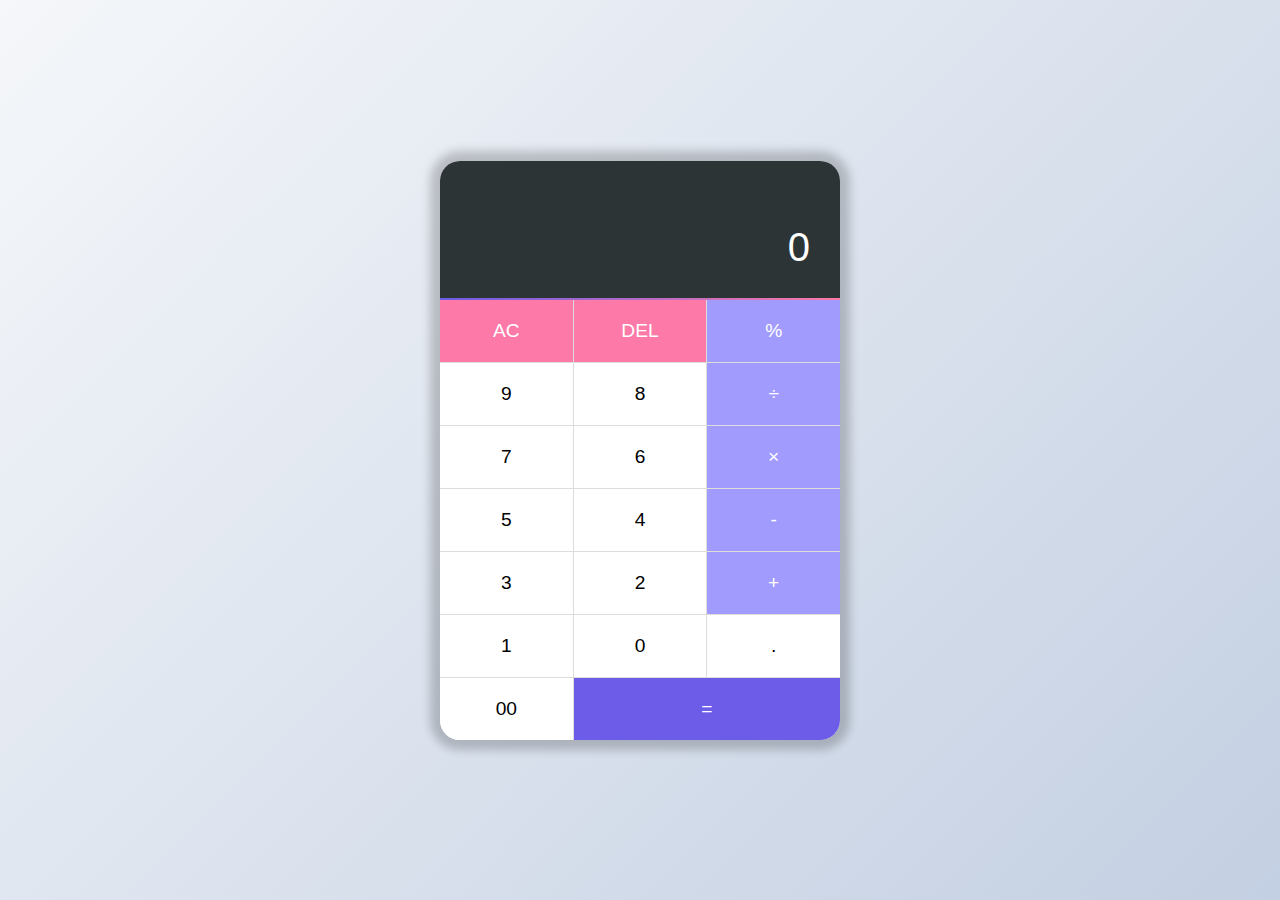
<file: index.html>
<!DOCTYPE html>
<html lang="en">
<head>
    <meta charset="UTF-8">
    <meta name="viewport" content="width=device-width, initial-scale=1.0">
    <title>Elegant Calculator</title>
    <link rel="stylesheet" href="calculator.css">
</head>
<body>
    <div class="calculator">
        <div class="display">
            <div class="previous-operand"></div>
            <div class="current-operand">0</div>
        </div>
        <div class="buttons">
            <button class="clear ripple">AC</button>
            <button class="delete ripple">DEL</button>
            <button class="operator ripple">%</button>
            <button class="number ripple">9</button>
            <button class="number ripple">8</button>
            <button class="operator ripple">÷</button>
            <button class="number ripple">7</button>
            
            <button class="number ripple">6</button>
            <button class="operator ripple">×</button>
            <button class="number ripple">5</button>
            <button class="number ripple">4</button>
            
            <button class="operator ripple">-</button>
            <button class="number ripple">3</button>
            <button class="number ripple">2</button>
            <button class="operator ripple">+</button>
            <button class="number ripple">1</button>
            <button class="number ripple">0</button>
            <button class="number ripple">.</button>
            <button class="number ripple">00</button>
            <button class="equals ripple span-two">=</button>
            
        </div>
    </div>
    <script src="calculator.js"></script>
</body>
</html>
</file>
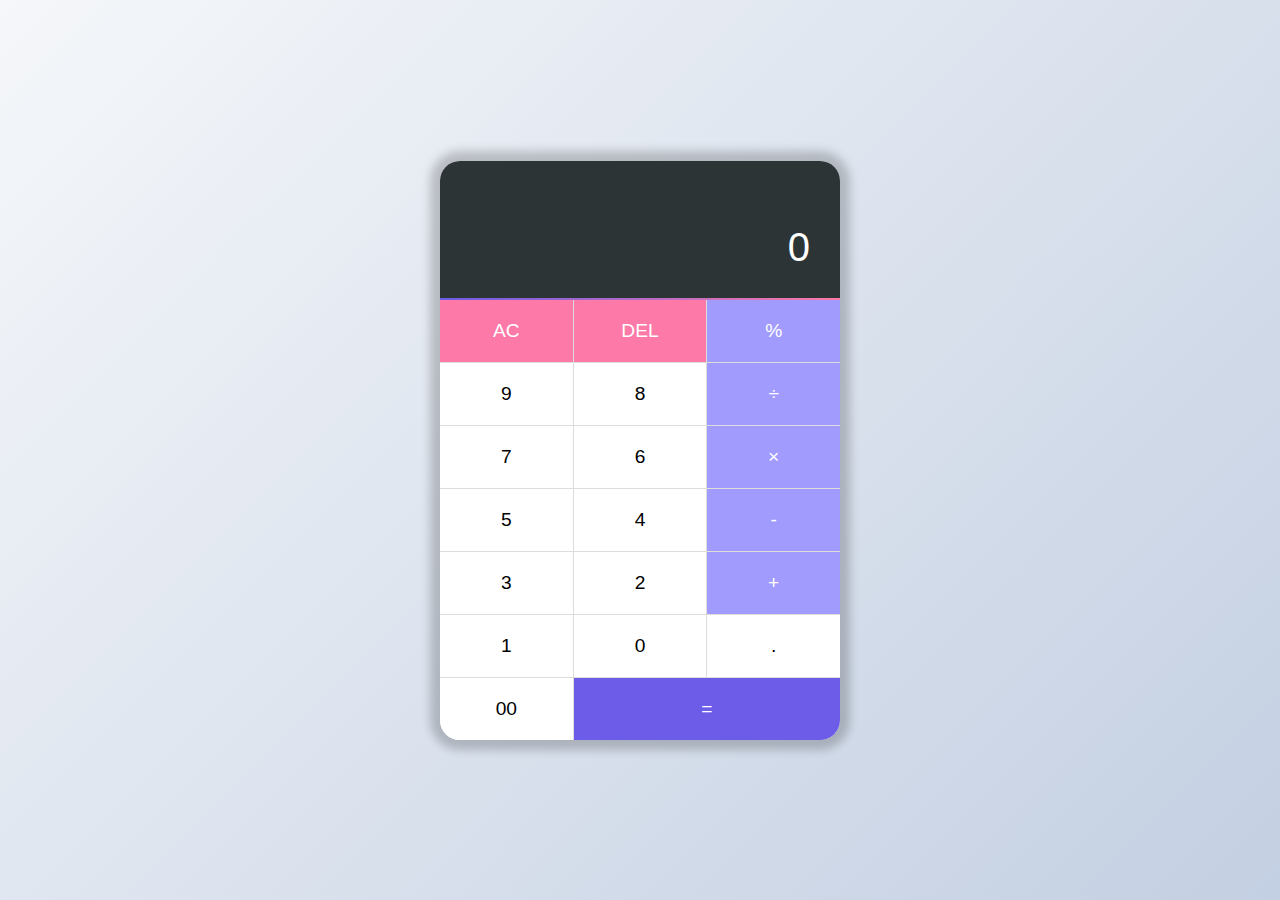
<file: calculator.html>
<!DOCTYPE html>
<html lang="en">
<head>
    <meta charset="UTF-8">
    <meta name="viewport" content="width=device-width, initial-scale=1.0">
    <title>Elegant Calculator</title>
    <link rel="stylesheet" href="calculator.css">
</head>
<body>
    <div class="calculator">
        <div class="display">
            <div class="previous-operand"></div>
            <div class="current-operand">0</div>
        </div>
        <div class="buttons">
            <button class="clear ripple">AC</button>
            <button class="delete ripple">DEL</button>
            <button class="operator ripple">%</button>
            <button class="number ripple">9</button>
            <button class="number ripple">8</button>
            <button class="operator ripple">÷</button>
            <button class="number ripple">7</button>
            
            <button class="number ripple">6</button>
            <button class="operator ripple">×</button>
            <button class="number ripple">5</button>
            <button class="number ripple">4</button>
            
            <button class="operator ripple">-</button>
            <button class="number ripple">3</button>
            <button class="number ripple">2</button>
            <button class="operator ripple">+</button>
            <button class="number ripple">1</button>
            <button class="number ripple">0</button>
            <button class="number ripple">.</button>
            <button class="number ripple">00</button>
            <button class="equals ripple span-two">=</button>
            
        </div>
    </div>
    <script src="calculator.js"></script>
</body>
</html>
</file>
<file: calculator.css>
:root {
            --primary-color: #6c5ce7;
            --secondary-color: #a29bfe;
            --dark-color: #2d3436;
            --light-color: #f5f6fa;
            --accent-color: #fd79a8;
            --shadow: 0 10px 20px rgba(0, 0, 0, 0.1), 0 6px 6px rgba(0, 0, 0, 0.1);
        }

        * {
            margin: 0;
            padding: 0;
            box-sizing: border-box;
            font-family: 'Segoe UI', Tahoma, Geneva, Verdana, sans-serif;
        }

        body {
            background: linear-gradient(135deg, #f5f7fa 0%, #c3cfe2 100%);
            min-height: 100vh;
            display: flex;
            justify-content: center;
            align-items: center;
            padding: 20px;
        }

        .calculator {
            width: 100%;
            max-width: 400px;
            background: white;
            border-radius: 20px;
            box-shadow: 0px 0px 10px 10px rgba(0, 0, 0, 0.2);
            overflow: hidden;
            transition: all 0.3s ease;
        }

        .display {
            padding: 30px;
            text-align: right;
            background: var(--dark-color);
            color: white;
            position: relative;
        }

        .display::after {
            content: '';
            position: absolute;
            bottom: 0;
            left: 0;
            width: 100%;
            height: 2px;
            background: linear-gradient(90deg, var(--primary-color), var(--accent-color));
        }

        .previous-operand {
            font-size: 1.2rem;
            color: rgba(255, 255, 255, 0.7);
            height: 1.5rem;
            overflow: hidden;
        }

        .current-operand {
            font-size: 2.5rem;
            margin-top: 10px;
            overflow: hidden;
            text-overflow: ellipsis;
        }

        .buttons {
            display: grid;
            grid-template-columns: repeat(3, 1fr);
            gap: 1px;
            background: #ddd;
        }

        button {
            border: none;
            outline: none;
            padding: 20px;
            font-size: 1.2rem;
            cursor: pointer;
            transition: all 0.2s ease;
            background: white;
            position: relative;
            overflow: hidden;
        }

        button:hover {
            background: #f1f1f1;
        }

        button:active {
            transform: scale(0.95);
        }

        button.span-two {
            grid-column: span 2;
        }

        .operator {
            background: var(--secondary-color);
            color: white;
        }

        .operator:hover {
            background: var(--primary-color);
        }

        .equals {
            background: var(--primary-color);
            color: white;
        }

        .equals:hover {
            background: #5a4bd1;
        }

        .clear, .delete {
            background: var(--accent-color);
            color: white;
        }

        .clear:hover, .delete:hover {
            background: #e84393;
        }

        .ripple {
            position: relative;
            overflow: hidden;
        }

        .ripple:after {
            content: "";
            display: block;
            position: absolute;
            width: 100%;
            height: 100%;
            top: 0;
            left: 0;
            pointer-events: none;
            background-image: radial-gradient(circle, #fff 10%, transparent 10.01%);
            background-repeat: no-repeat;
            background-position: 50%;
            transform: scale(10, 10);
            opacity: 0;
            transition: transform .5s, opacity 1s;
        }

        .ripple:active:after {
            transform: scale(0, 0);
            opacity: 0.3;
            transition: 0s;
        }

        @media (max-width: 500px) {
            .calculator {
                max-width: 100%;
            }
            
            button {
                padding: 15px;
                font-size: 1rem;
            }
            
            .current-operand {
                font-size: 2rem;
            }
        }

        @media (max-width: 350px) {
            button {
                padding: 12px;
            }
        }
</file>
